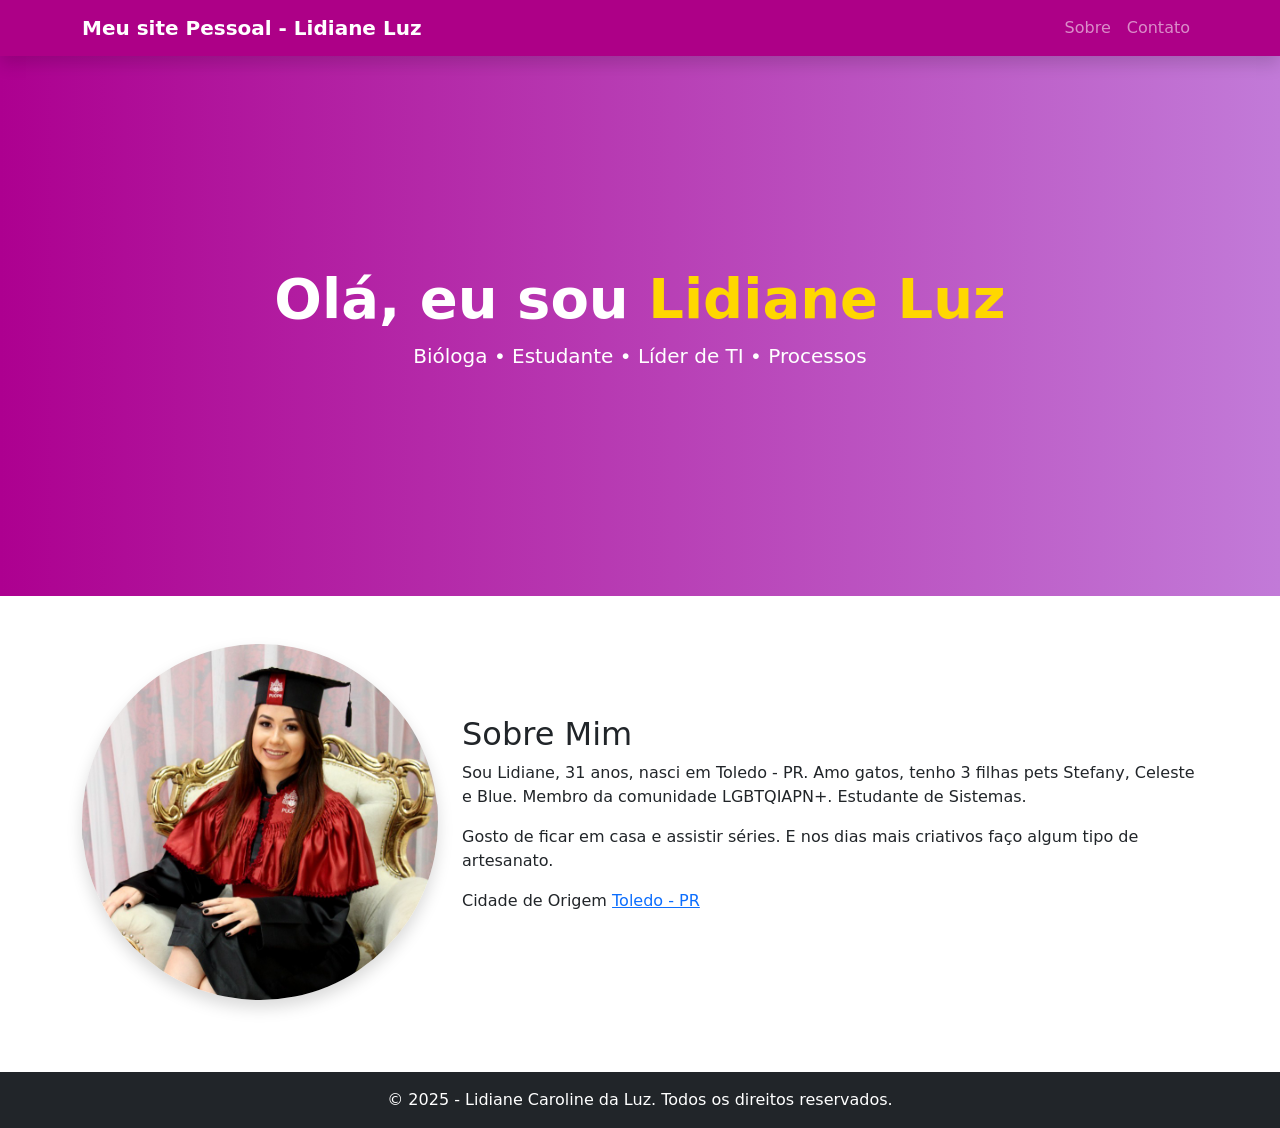
<file: index.html>
<!DOCTYPE html>
<html lang="pt-br">

<head>
  <title>Meu Site Pessoal</title>
  <meta charset="UTF-8">

  <link rel="stylesheet" href="style.css">
  <meta name="viewport" content="width=device-width, initial-scale=1">
  <link href="https://cdn.jsdelivr.net/npm/bootstrap@5.3.8/dist/css/bootstrap.min.css" rel="stylesheet">
  <script src="https://cdn.jsdelivr.net/npm/bootstrap@5.3.8/dist/js/bootstrap.bundle.min.js"></script>

</head>

<body>
  <header>

<nav class="navbar navbar-expand-lg navbar-dark shadow custom-navbar">
    <div class="container">
        <a class="navbar-brand fw-bold" href="#">Meu site Pessoal - Lidiane Luz</a>

        <button class="navbar-toggler" type="button" data-bs-toggle="collapse"
                data-bs-target="#menu">
            <span class="navbar-toggler-icon"></span>
        </button>

        <div id="menu" class="collapse navbar-collapse">
            <ul class="navbar-nav ms-auto">
                <li class="nav-item"><a class="nav-link" href="conteudos/sobre.html">Sobre</a></li>
                <li class="nav-item"><a class="nav-link" href="conteudos/contatos.html">Contato</a></li>
            </ul>
        </div>
    </div>
</nav>

<section class="hero d-flex align-items-center text-center text-white">
    <div class="container">
        <h1 class="display-4 fw-bold">Olá, eu sou <span class="text-highlight">Lidiane Luz</span></h1>
        <p class="lead">Bióloga • Estudante • Líder de TI • Processos</p>
    </div>
</section>

<section id="sobre" class="py-5">
    <div class="container">
        <div class="row align-items-center">
            <div class="col-md-4 text-center">
                <img src="img/form1.jpg" class="rounded-circle img-fluid shadow" alt="Foto">
            </div>

            <div class="col-md-8 mt-4 mt-md-0">
                <h2>Sobre Mim</h2>
                <p>Sou Lidiane, 31 anos, nasci em Toledo - PR. Amo gatos, tenho 3 filhas pets Stefany, Celeste e Blue. Membro da comunidade LGBTQIAPN+. Estudante de Sistemas.</p>
                <p>Gosto de ficar em casa e assistir séries. E nos dias mais criativos faço algum tipo de artesanato.</p>
                <p>Cidade de Origem 
                    <a href="https://www.toledo.pr.gov.br/" target="_blank">Toledo - PR</a>
                </p>
            </div>
        </div>
    </div>
</section>

    <footer class="text-center py-3 mt-4 bg-dark text-white">
        © 2025 - Lidiane Caroline da Luz. Todos os direitos reservados.
    </footer>

<script src="https://cdn.jsdelivr.net/npm/bootstrap@5.3.3/dist/js/bootstrap.bundle.min.js"></script>

</header>
</body>
</html>
</file>
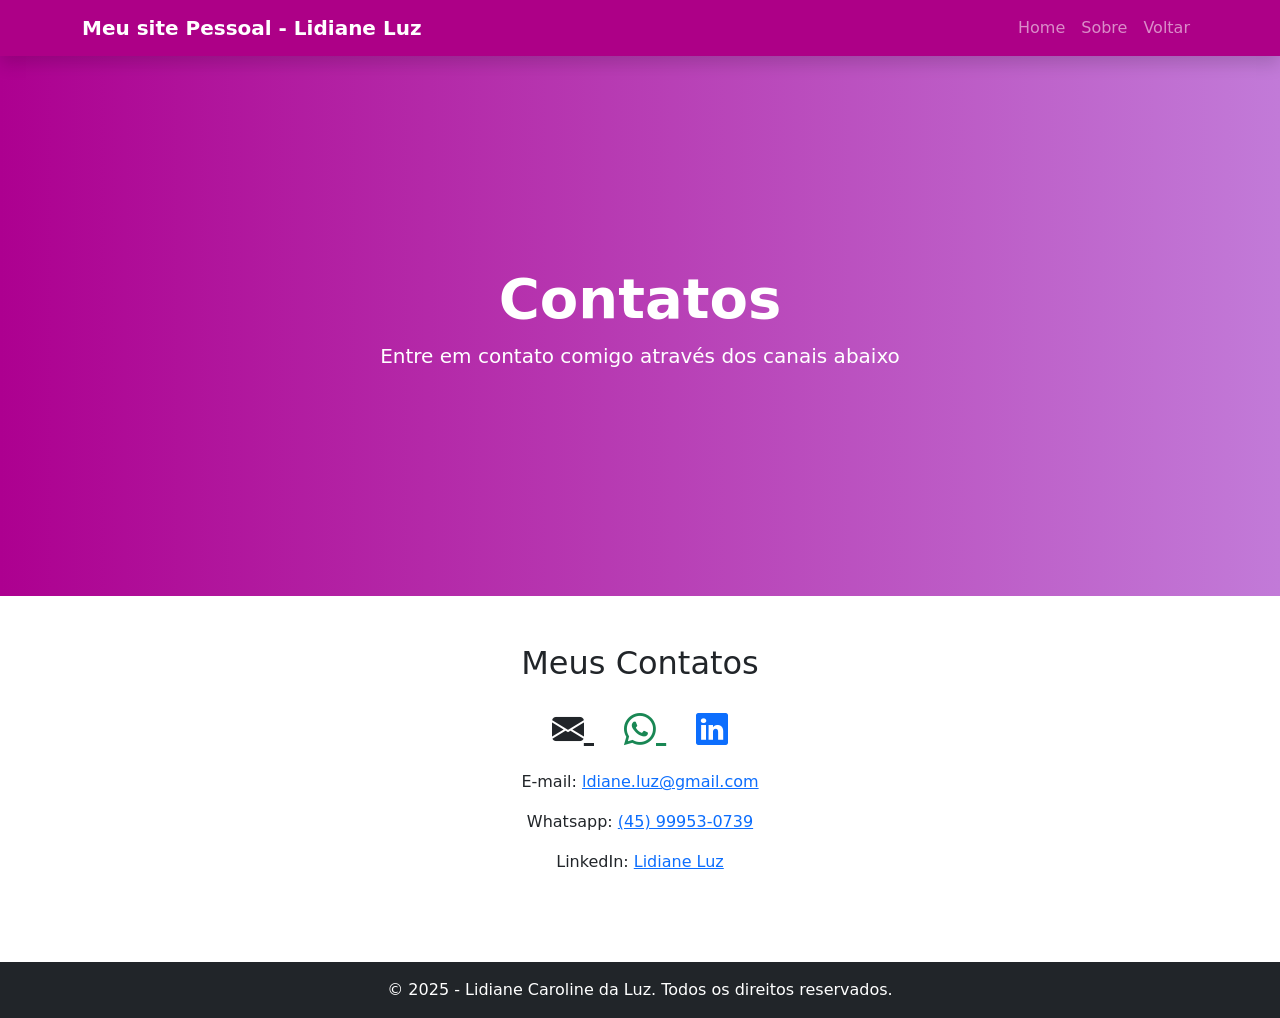
<file: conteudos/contatos.html>
<!DOCTYPE html>
<html lang="pt-br">

<head>
    <meta charset="UTF-8">
    <meta name="viewport" content="width=device-width, initial-scale=1">
    <title>Contatos - Lidiane Luz</title>

    <link href="https://cdn.jsdelivr.net/npm/bootstrap@5.3.8/dist/css/bootstrap.min.css" rel="stylesheet">
    <link rel="stylesheet" href="https://cdn.jsdelivr.net/npm/bootstrap-icons@1.10.5/font/bootstrap-icons.css">
    <link rel="stylesheet" href="../style.css">
</head>

<body>

    <nav class="navbar navbar-expand-lg navbar-dark shadow custom-navbar">
        <div class="container">
            <a class="navbar-brand fw-bold" href="../index.html">Meu site Pessoal - Lidiane Luz</a>
            <button class="navbar-toggler" type="button" data-bs-toggle="collapse" data-bs-target="#menu">
                <span class="navbar-toggler-icon"></span>
            </button>
            <div id="menu" class="collapse navbar-collapse">
                <ul class="navbar-nav ms-auto">
                    <li class="nav-item"><a class="nav-link" href="../index.html">Home</a></li>
                    <li class="nav-item"><a class="nav-link" href="sobre.html">Sobre</a></li>
                    <li class="nav-item"><a class="nav-link" href="../index.html">Voltar</a></li>
                </ul>
            </div>
        </div>
    </nav>

    <section class="hero">
        <div class="container">
            <h1 class="display-4 fw-bold">Contatos</h1>
            <p class="lead">Entre em contato comigo através dos canais abaixo</p>
        </div>
    </section>

    <main class="py-5">
        <div class="container text-center">
            <h2 class="mb-4">Meus Contatos</h2>
            <div class="mb-3">
                <a href="mailto:ldiane.luz@gmail.com" class="social-icon text-dark">
                    <i class="bi bi-envelope-fill"></i>
                </a>
                <a href="https://wa.me/5545999530739" target="_blank" class="social-icon text-success">
                    <i class="bi bi-whatsapp"></i>
                </a>
                <a href="https://www.linkedin.com/in/lidiane-caroline-luz-47007b211/" target="_blank"
                    class="social-icon text-primary">
                    <i class="bi bi-linkedin"></i>
                </a>
            </div>
            <p>E-mail: <a href="mailto:ldiane.luz@gmail.com">ldiane.luz@gmail.com</a></p>
            <p>Whatsapp: <a href="https://wa.me/5545999530739">(45) 99953-0739</a></p>
            <p>LinkedIn: <a href="https://www.linkedin.com/in/lidiane-caroline-luz-47007b211/" target="_blank">Lidiane Luz</a></p>
        </div>
    </main>

    <footer class="text-center py-3 mt-4 bg-dark text-white">
        © 2025 - Lidiane Caroline da Luz. Todos os direitos reservados.
    </footer>
    
    <script src="https://cdn.jsdelivr.net/npm/bootstrap@5.3.8/dist/js/bootstrap.bundle.min.js"></script>

</body>

</html>
</file>
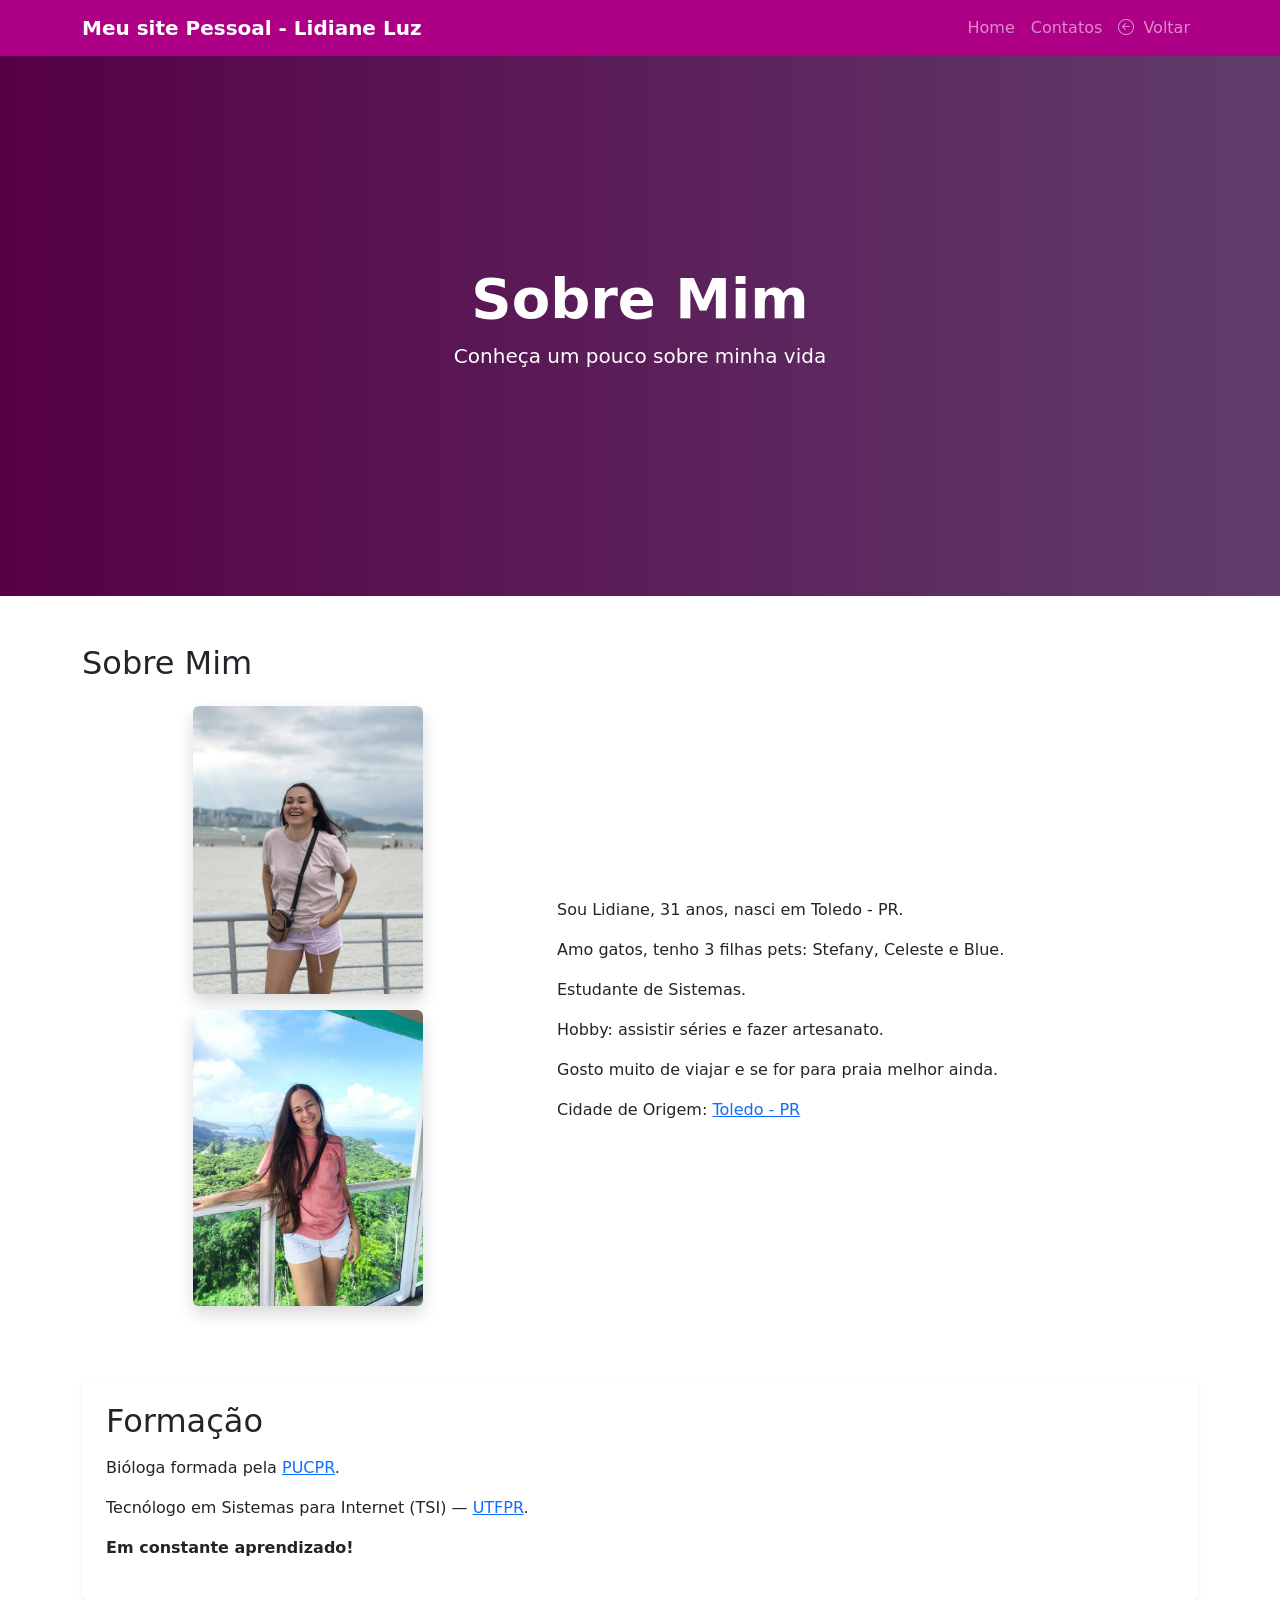
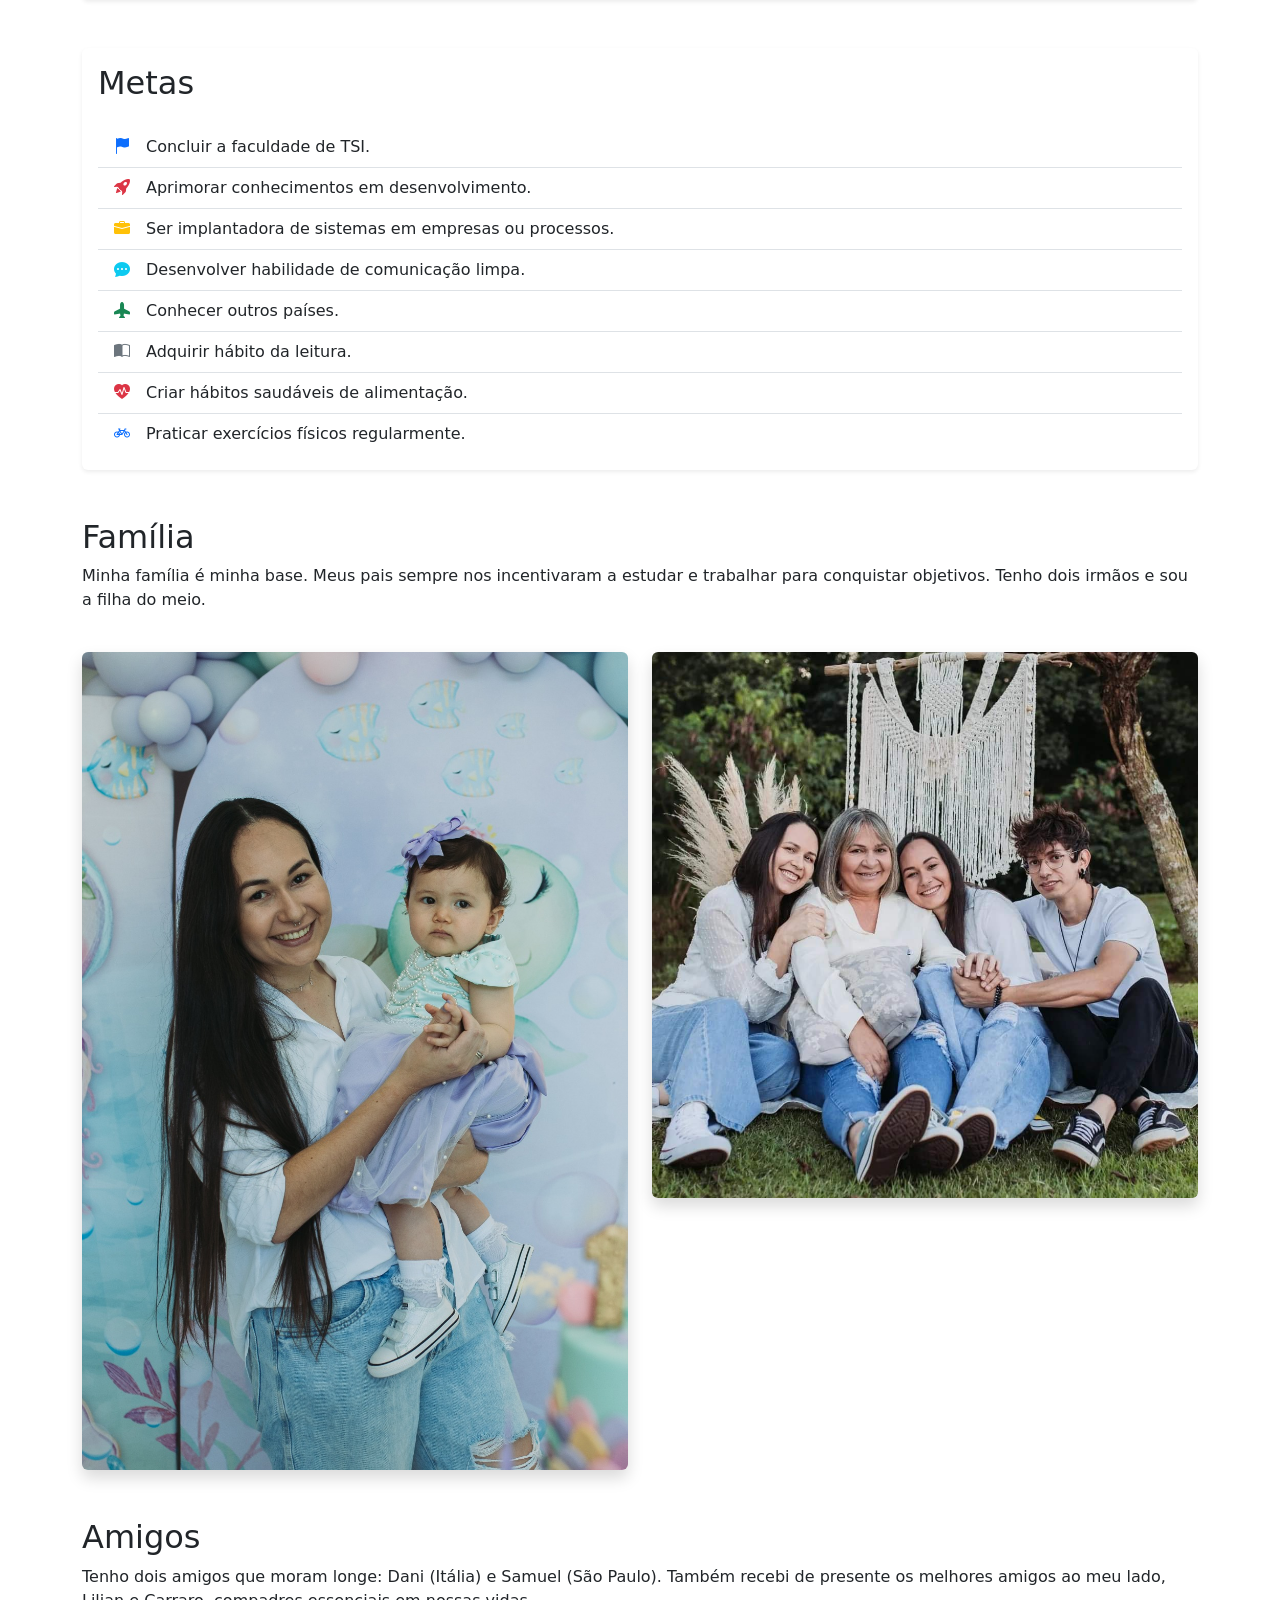
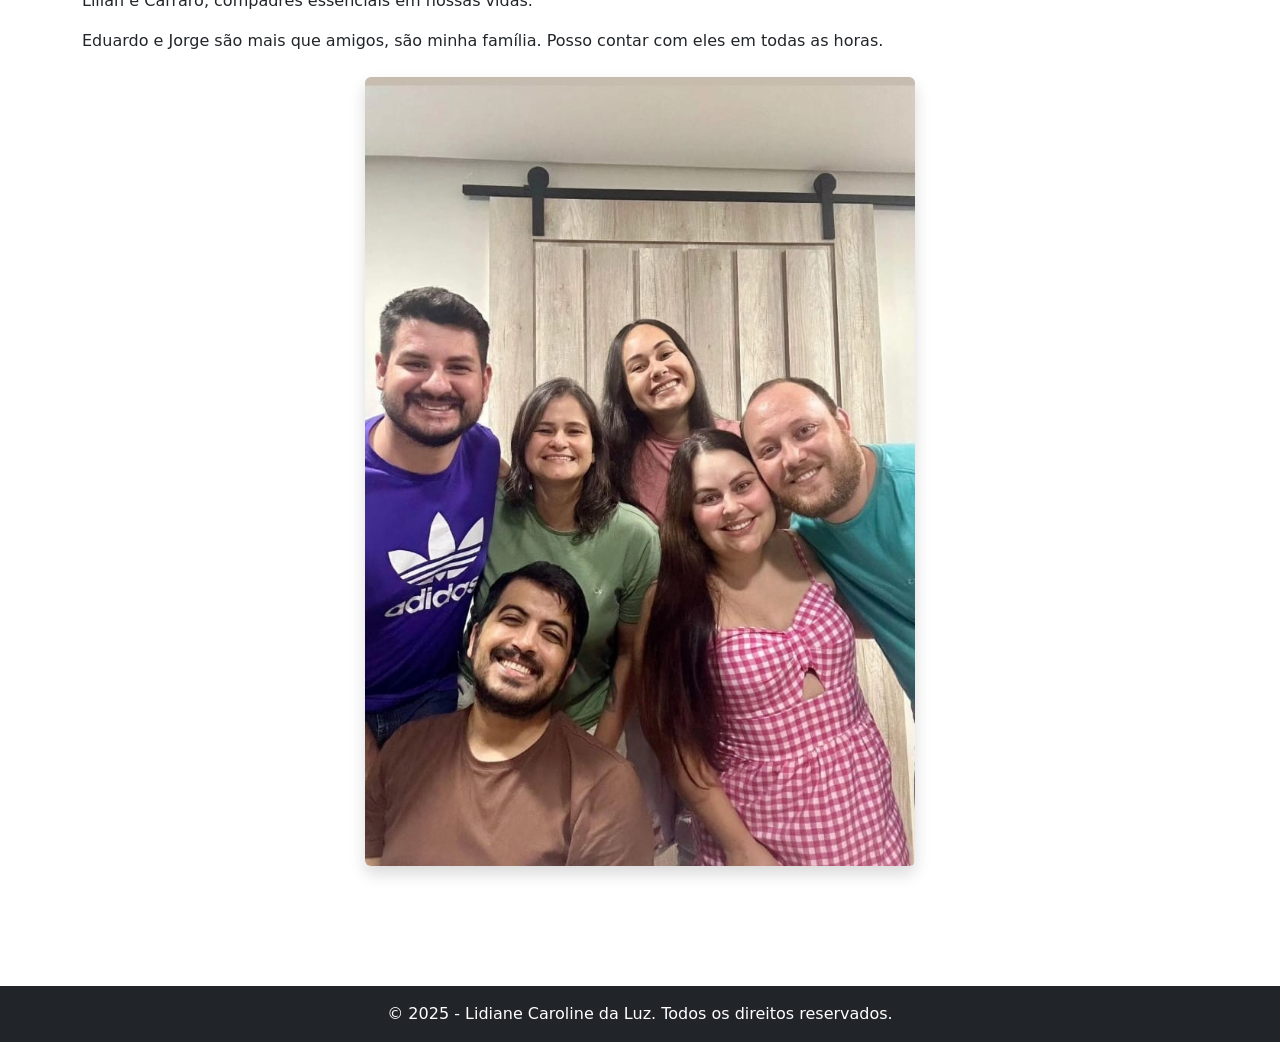
<file: conteudos/sobre.html>
<!DOCTYPE html>
<html lang="pt-br">

<head>
    <meta charset="UTF-8">
    <meta name="viewport" content="width=device-width, initial-scale=1">

    <title>Lidiane Luz - Sobre</title>

    <link href="https://cdn.jsdelivr.net/npm/bootstrap@5.3.8/dist/css/bootstrap.min.css" rel="stylesheet">
    <link rel="stylesheet" href="https://cdn.jsdelivr.net/npm/bootstrap-icons@1.11.1/font/bootstrap-icons.css">
    <link rel="stylesheet" href="../style.css">
</head>

<body>

    <nav class="navbar navbar-expand-lg navbar-dark shadow custom-navbar">
        <div class="container">
            <a class="navbar-brand fw-bold" href="../index.html">Meu site Pessoal - Lidiane Luz</a>

            <button class="navbar-toggler" type="button" data-bs-toggle="collapse" data-bs-target="#menu">
                <span class="navbar-toggler-icon"></span>
            </button>

            <div id="menu" class="collapse navbar-collapse">
                <ul class="navbar-nav ms-auto">
                    <li class="nav-item"><a class="nav-link" href="../index.html">Home</a></li>
                    <li class="nav-item"><a class="nav-link" href="contatos.html">Contatos</a></li>
                    <li class="nav-item">
                        <a class="nav-link" href="../index.html">
                            <i class="bi bi-arrow-left-circle me-1"></i> Voltar
                        </a>
                    </li>
                </ul>
            </div>
        </div>
    </nav>

    <section class="hero d-flex align-items-center text-center text-white position-relative">
        <div class="overlay position-absolute top-0 start-0 w-100 h-100"
            style="background: rgba(0, 0, 0, 0.5);">
        </div>

        <div class="container position-relative">
            <h1 class="display-4 fw-bold">Sobre Mim</h1>
            <p class="lead">Conheça um pouco sobre minha vida</p>
        </div>
    </section>

    <main class="py-5">
        <div class="container">

            <section class="mb-5">
                <h2 class="mb-4">Sobre Mim</h2>

                <div class="row align-items-center">
                    
                    <div class="col-md-5 mb-4 text-center">
                        <div class="d-flex justify-content-center gap-3 flex-wrap">
                            <img src="../img/eu.jpg" class="img-fluid shadow rounded" style="max-width: 230px;" alt="eu">
                            <img src="../img/eu3.jpg" class="img-fluid shadow rounded" style="max-width: 230px;" alt="eu">
                        </div>
                    </div>

                    <div class="col-md-7">
                        <p>Sou Lidiane, 31 anos, nasci em Toledo - PR.</p>
                        <p>Amo gatos, tenho 3 filhas pets: Stefany, Celeste e Blue.</p>
                        <p>Estudante de Sistemas.</p>
                        <p>Hobby: assistir séries e fazer artesanato.</p>
                        <p>Gosto muito de viajar e se for para praia melhor ainda.</p>
                        <p>Cidade de Origem: <a href="https://www.toledo.pr.gov.br/" target="_blank">Toledo - PR</a></p>
                    </div>

                </div>
            </section>

            <section class="mb-5">
                <div class="card shadow-sm border-0 p-4">
                    <h2 class="mb-3">Formação</h2>

                    <p>Bióloga formada pela <a href="https://www.pucpr.br/campus-toledo/" target="_blank">PUCPR</a>.</p>
                    <p>Tecnólogo em Sistemas para Internet (TSI) — 
                        <a href="https://tsi.td.utfpr.edu.br/" target="_blank">UTFPR</a>.
                    </p>
                    <p><strong>Em constante aprendizado!</strong></p>
                </div>
            </section>

            <section class="mb-5">
                <div class="card shadow-sm border-0">
                    <div class="card-body">
                        <h2 class="mb-4">Metas</h2>

                        <ul class="list-group list-group-flush">
                            <li class="list-group-item d-flex align-items-center">
                                <i class="bi bi-flag-fill text-primary me-3"></i>
                                Concluir a faculdade de TSI.
                            </li>
                            <li class="list-group-item d-flex align-items-center">
                                <i class="bi bi-rocket-takeoff-fill text-danger me-3"></i>
                                Aprimorar conhecimentos em desenvolvimento.
                            </li>
                            <li class="list-group-item d-flex align-items-center">
                                <i class="bi bi-briefcase-fill text-warning me-3"></i>
                                Ser implantadora de sistemas em empresas ou processos.
                            </li>
                            <li class="list-group-item d-flex align-items-center">
                                <i class="bi bi-chat-dots-fill text-info me-3"></i>
                                Desenvolver habilidade de comunicação limpa.
                            </li>
                            <li class="list-group-item d-flex align-items-center">
                                <i class="bi bi-airplane-fill text-success me-3"></i>
                                Conhecer outros países.
                            </li>
                            <li class="list-group-item d-flex align-items-center">
                                <i class="bi bi-book-half text-secondary me-3"></i>
                                Adquirir hábito da leitura.
                            </li>
                            <li class="list-group-item d-flex align-items-center">
                                <i class="bi bi-heart-pulse-fill text-danger me-3"></i>
                                Criar hábitos saudáveis de alimentação.
                            </li>
                            <li class="list-group-item d-flex align-items-center">
                                <i class="bi bi-bicycle text-primary me-3"></i>
                                Praticar exercícios físicos regularmente.
                            </li>
                        </ul>
                    </div>
                </div>
            </section>

            <section class="mb-5">
                <h2>Família</h2>
                <p>Minha família é minha base. Meus pais sempre nos incentivaram a estudar e trabalhar para conquistar
                objetivos. Tenho dois irmãos e sou a filha do meio.</p>

                <div class="row g-4 mt-3">
                    <div class="col-md-6 text-center">
                        <img src="../img/familia.jpg" class="img-fluid shadow rounded" alt="familia">
                    </div>
                    <div class="col-md-6 text-center">
                        <img src="../img/familia2.jpg" class="img-fluid shadow rounded" alt="familia">
                    </div>
                </div>
            </section>

            <section class="mb-5">
                <h2>Amigos</h2>
                <p>Tenho dois amigos que moram longe: Dani (Itália) e Samuel (São Paulo). Também recebi de presente os
                    melhores amigos ao meu lado, Lilian e Carraro, compadres essenciais em nossas vidas.</p>
                <p>Eduardo e Jorge são mais que amigos, são minha família. Posso contar com eles em todas as horas.</p>

                <div class="text-center mt-4">
                    <img src="../img/amigos.jpg" class="img-fluid shadow rounded" style="max-width: 550px;" alt="amigos">
                </div>
            </section>

        </div>
    </main>

    <footer class="text-center py-3 mt-4 bg-dark text-white">
        © 2025 - Lidiane Caroline da Luz. Todos os direitos reservados.
    </footer>

    <script src="https://cdn.jsdelivr.net/npm/bootstrap@5.3.8/dist/js/bootstrap.bundle.min.js"></script>
</body>

</html>
</file>
<file: style.css>
.custom-navbar {
	background: #ad0087;
}

.hero {
	height: 400px;
	background: linear-gradient(to right, #ad0090, #c27ad8);
}

.text-highlight {
	color: #ffd700;
}

a.social-icon:hover {
	transform: scale(1.2);
	transition: 0.3s;
}

.social-icon {
	font-size: 2rem;
	margin: 0 15px;
	transition: transform 0.3s, color 0.3s;
}

.social-icon:hover {
	transform: scale(1.2);
	color: #ad0087;
}

.hero {
	height: 60vh;
	min-height: 300px;
	display: flex;
	align-items: center;
	justify-content: center;
	text-align: center;
	color: white;
	background: linear-gradient(to right, #ad0090, #c27ad8);
}

@media (max-width: 768px) {
	.hero {
		height: 60vh;
	}
}

.sidebar ul {
	list-style: none;
	padding: 0;
}

.sidebar li {
	margin-bottom: 8px;
}

.sidebar a,
.footer a {
	position: relative;
	color: #7A5C94;
	text-decoration: none;
	transition: color 0.3s ease;
}

.sidebar a::after,
.footer a::after {
	content: "";
	position: absolute;
	width: 0;
	height: 2px;
	bottom: -2px;
	left: 0;
	background-color: #9685BA;
	transition: width 0.3s ease;
}

.sidebar a:hover,
.sidebar a:focus,
.footer a:hover,
.footer a:focus {
	color: #9685BA;
}

.sidebar a:hover::after,
.sidebar a:focus::after,
.footer a:hover::after,
.footer a:focus::after {
	width: 100%;
}

.footer {
	text-align: center;
	padding: 20px 0;
	margin-top: 40px;
	background-color: rgba(0, 0, 0, 0.3);
	border-radius: 10px;
}
</file>
